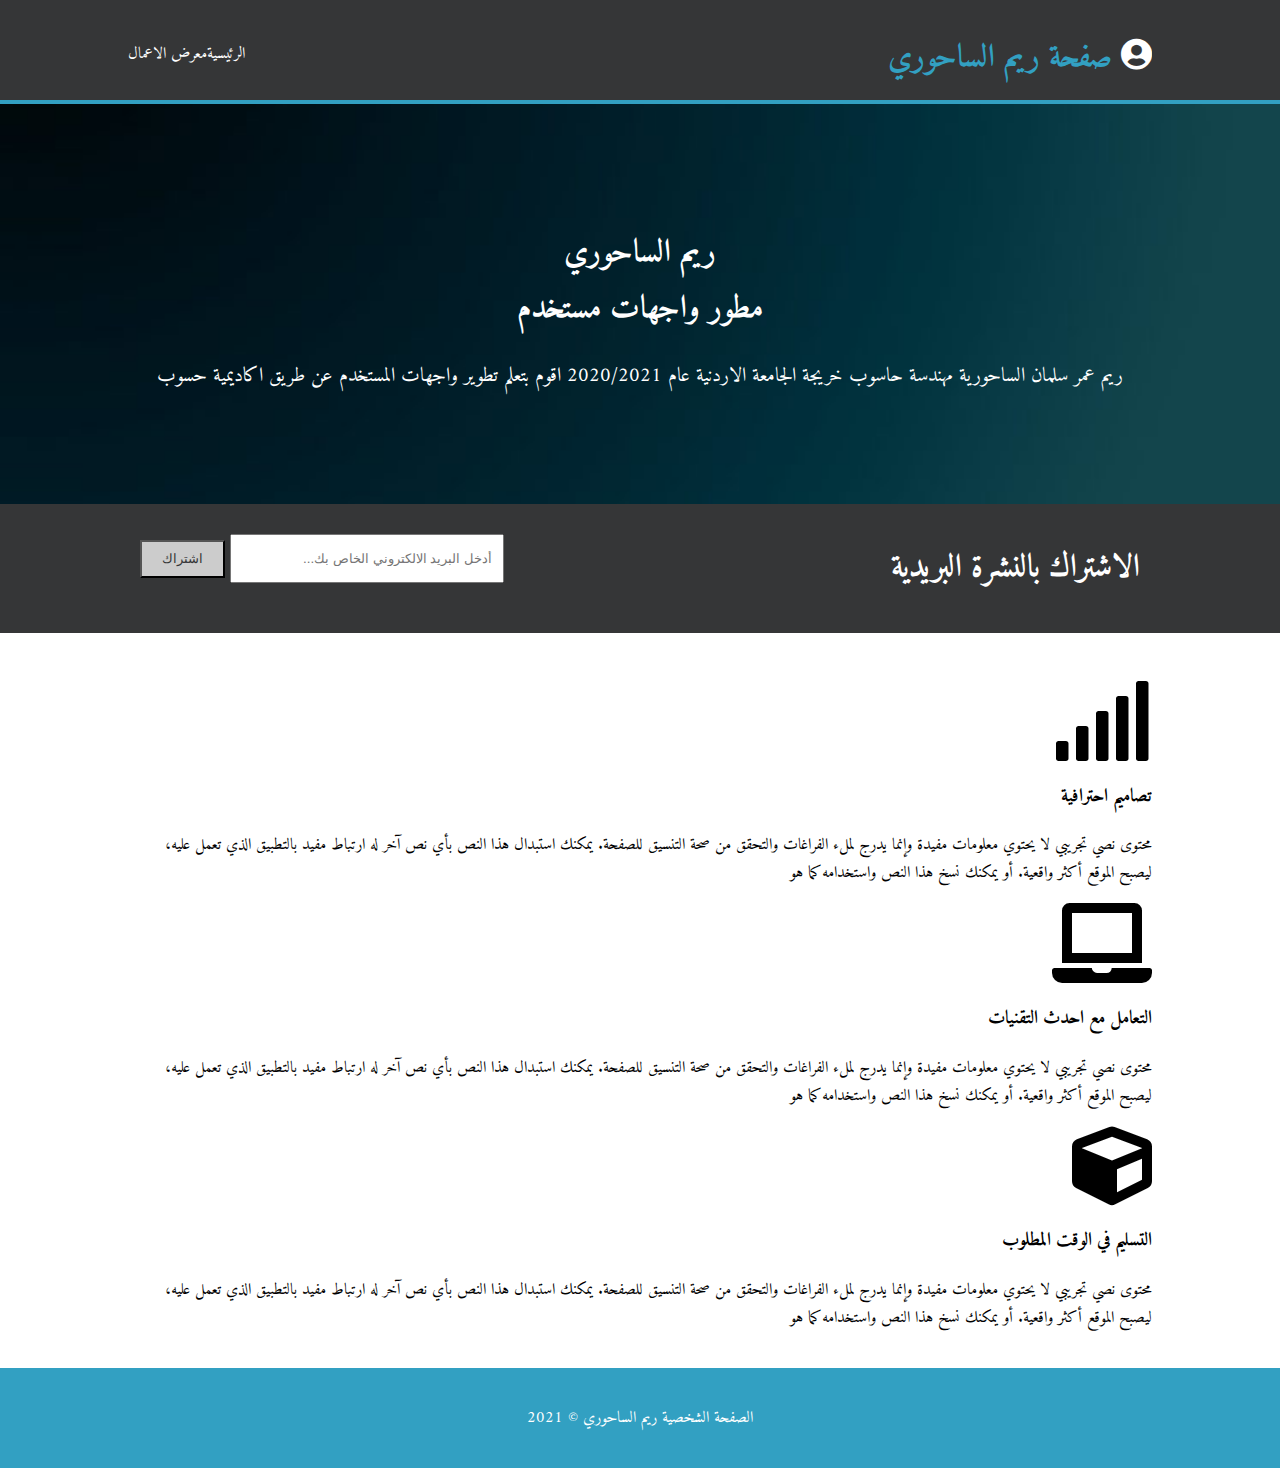
<file: index.html>
<!DOCTYPE html>
<html dir="rtl">
    <head>
        <meta charset="utf-8">
        <meta name="descrption" content="موقع شخصي لريم عمر الساحوري">
        <meta name="author" content="reem omar ">
    <title>الموقع الشخصي</title>
    <link rel="stylesheet" href="./css/all.min.css">
    <link rel="stylesheet" href="./css/style.css">
    </head>
    <body>
       <header>
        <div class="container">
            <div id="branding">
                <h1><i class="fas fa-user-circle"></i> <span class="highlight">صفحة ريم الساحوري</span>  </h1>
            </div>
            <nav>
                <ul>
                    <li class="current "><a href="index.html"> الرئيسية</a></li>
                    <li ><a href="gallery.html "> معرض الاعمال</a></li>
                 
                </ul>
            </nav>
        </div>
       </header>
       <section id="showcase">
           <div class="container">
               <h1> ريم الساحوري <br>مطور واجهات مستخدم</h1>
               <P>  
                   ريم عمر سلمان الساحورية مهندسة حاسوب خريجة الجامعة الاردنية عام 2020/2021
                اقوم بتعلم تطوير واجهات المستخدم عن طريق اكاديمية حسوب </P>
           </div>
       </section>

       <section id="newsletter">
        <div class="container">
            <h1>الاشتراك بالنشرة البريدية</h1>
            <form action="">
                <input type="email" placeholder="أدخل البريد الالكتروني الخاص بك...">
                <button type="submit" class="button" >اشتراك</button>
            </form>
        </div>
    </section>

    <section id="boxes">
        <div class="container">
            <div class="box">
                <br>
                <i class="fa fa-signal fa-5x"></i>
                <h3>تصاميم احترافية</h3>
                <p> محتوى نصي تجريبي لا يحتوي معلومات مفيدة 
                    وإنما يدرج لملء الفراغات والتحقق من صحة التنسيق للصفحة.
                     يمكنك استبدال هذا النص بأي نص آخر له ارتباط مفيد بالتطبيق الذي تعمل عليه،
                      ليصبح الموقع أكثر واقعية. أو يمكنك نسخ هذا النص واستخدامه كما هو </p>
            </div>
            <div class="box">
                <i class="fa fa-laptop fa-5x"></i>
                <h3>التعامل مع احدث التقنيات </h3>
                <p> محتوى نصي تجريبي لا يحتوي معلومات مفيدة 
                    وإنما يدرج لملء الفراغات والتحقق من صحة التنسيق للصفحة.
                     يمكنك استبدال هذا النص بأي نص آخر له ارتباط مفيد بالتطبيق الذي تعمل عليه،
                      ليصبح الموقع أكثر واقعية. أو يمكنك نسخ هذا النص واستخدامه كما هو </p>
            </div>
            <div class="box">
                <i class=" fa fa-cube fa-5x"></i>
                <h3>التسليم في الوقت المطلوب </h3>
                <p> محتوى نصي تجريبي لا يحتوي معلومات مفيدة 
                    وإنما يدرج لملء الفراغات والتحقق من صحة التنسيق للصفحة.
                     يمكنك استبدال هذا النص بأي نص آخر له ارتباط مفيد بالتطبيق الذي تعمل عليه،
                      ليصبح الموقع أكثر واقعية. أو يمكنك نسخ هذا النص واستخدامه كما هو</p>
     
            </div>
         </div>
    </section>
       <footer>
           <p>الصفحة الشخصية ريم الساحوري &copy; 2021</p>
       </footer>
    </body>
</html>
</file>
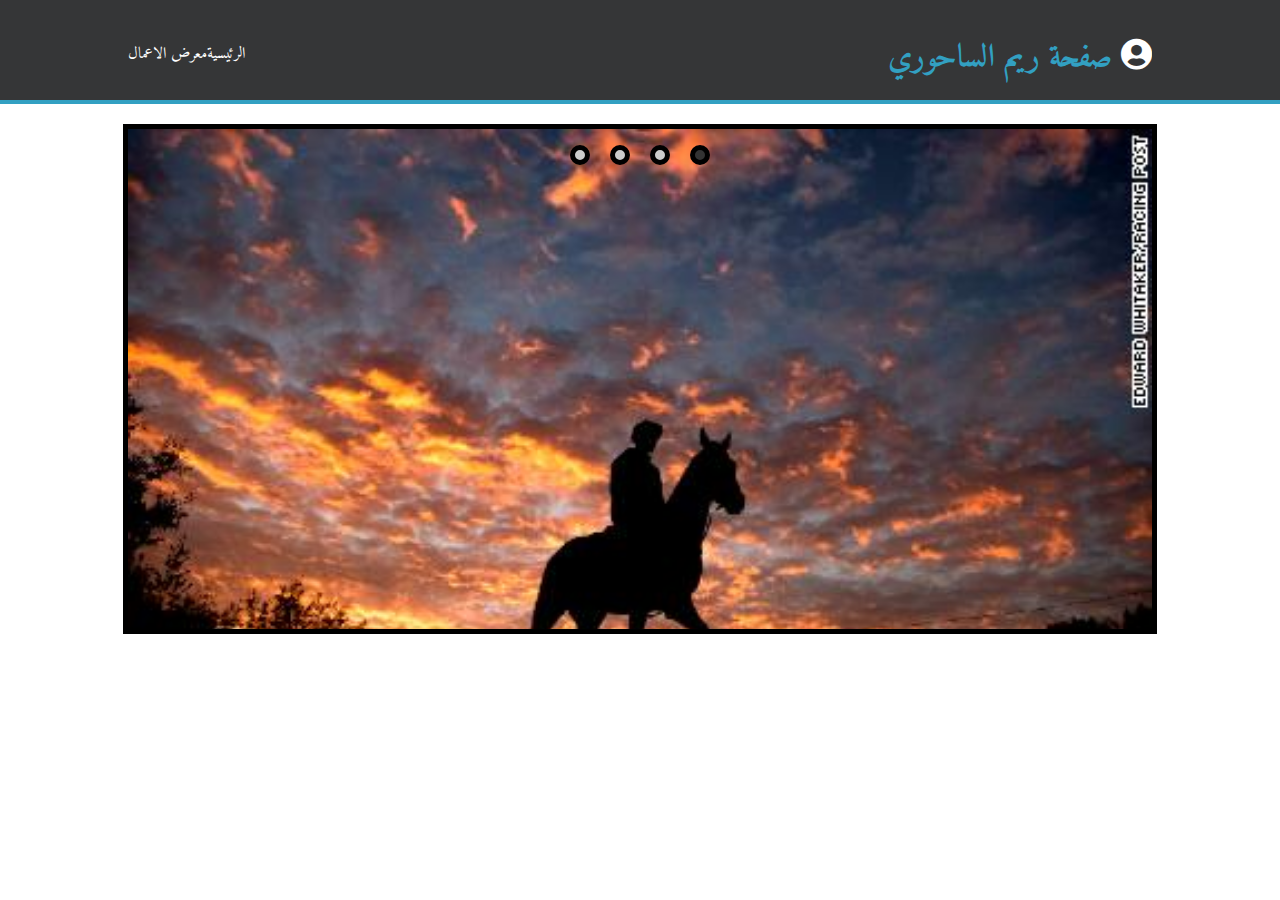
<file: gallery.html>
<!DOCTYPE html>
<html dir="rtl">
    <head>
        <meta charset="utf-8">
        <meta name="descrption" content="موقع شخصي لريم عمر الساحوري">
        <meta name="author" content="reem omar ">
    <title>الموقع الشخصي</title>
    <link rel="stylesheet" href="./css/all.min.css">
    <link rel="stylesheet" href="./css/style.css">
    <link rel="stylesheet" href="./css/slider.css">
    </head>
    <body>
       <header>
        <div class="container">
            <div id="branding">
                <h1><i class="fas fa-user-circle"></i> <span class="highlight">صفحة ريم الساحوري</span>  </h1>
            </div>
            <nav>
                <ul>
                    <li ><a href="index.html"> الرئيسية</a></li>
                    <li class="current" ><a href="gallery.html"> معرض الاعمال</a></li>
                 
                </ul>
            </nav>
        </div>
    </header>
    <section class="main">
        <div id="slider" class="container">
            <div id="wrapper">
                <div class="content">                        
                    <img src="img/animals.jpg">
                </div>          
                <div class="content">
                    <img src="img/tree.jpg">
                </div>
                <div class="content">
                    <img src="img/nature.jpg">
                </div>
                <div class="content">
                    <img src="img/flower.jpg">
                </div>
            </div>
            <div id="navLinks">
                <ul>
                    <li class="itemLinks" data-pos="0"></li>
                    <li class="itemLinks" data-pos="1"></li>
                    <li class="itemLinks" data-pos="2"></li>
                    <li class="itemLinks" data-pos="3"></li>
                </ul>
            </div>
        </div>
    </section>
</body>
<script src="js/jquery.js"></script>
<script src="js/slider.js"></script>
</html>
</file>
<file: css/style.css>
@import url('https://fonts.googleapis.com/css2?family=Amiri&display=swap');body
{
    font-family: 'Amiri', serif;
    padding:0;
    margin: 0;
    background: white;
    direction: rtl;
}
.container
{
    width: 80%;
    margin: auto;
    overflow: hidden;
}
ul{
    margin : 0; ;
padding: 0;
 
}
header{
    background: #353637;
    color: white;
    padding-top: 30px;
    min-height: 70px;
    border-bottom: #32a0c2 4px solid;
}
header a {
    color: white;
    text-decoration: none;
    font-size: 16px;
}
header li {
    float: right;
    display: inline;
    padding: 0 20px 0 20 px;
}
header #branding
{
    float: right;
}
header #branding h1{
    margin: 0;
}
header nav{
    float: left;
     margin-top: 10px;
}
header .highlight,header.current a{
color: #32a0c2;
font-weight: bold;
}
header a:hover{
    color: #cccccc;
    font-weight: bold;
}
#showcase{
    min-height: 300px;
   background: url('../img/relaxing.jpg') no-repeat center;
  padding-top: 100px;
    background-size: cover;
    text-align: center;
    color: white;
    
}
#shwcase h1{
    margin-top: 100px;
    font-size: 55px;
    margin-bottom: 10px;
}
#showcase p
{
    font-size: 20px;
}
#newsletter{
    padding: 15px;
    color: white;
    background: #353637;

}
#newsletter h1{
    float: right;}
    #newsletter form{
        float: left;
        margin-top: 15px;

    }
    #newsletter input[type="email"]{
        padding: 10px;
        height: 25px;
        width: 250px;
    }
    .button{
        height: 38px;
        background: #cccccc;
    padding-left: 20px;
padding-right: 20px;
color: #353637;}
#boxes{
    margin-top: 20px;
}
#box .box{
    float: right;
    text-align: center;
    width: 30%;
    padding: 10px;
}
footer{
    padding: 20px;
    margin-top: 20px;
    color: white;
    background-color: #32a0c2;
    text-align: center;
}
@media(max-width:780px){
    header #branding
    header nav, 
    header nav li, 
    #newsletter h1,
    #newsletter form
    #boxes .box
    {
        float: none;
text-align:center;
width: 100%;
    }
    header{
        padding-bottom: 20px;
    }
    #showcase h1{
        margin-top: 40px;
    }
    #newsletter button{
        display: block;
        width: 100%;
    }
    #newsletter form input[type="email"]{
        width: 100%;
        margin-bottom: 5px;
    }
}
</file>
<file: css/slider.css>
#slider 
{
    position: relative;
    margin: auto;
    margin-top: 20px;    
    height: 500px;    
    border: 5px black solid;
    overflow: hidden;
}

#wrapper 
{
    width: 400%;
    height: 100%;
    transition: transform 0.5s ease-in-out;
}

#wrapper .content 
{
    float: right;
    width: 25%;
    height: 100%;
    background-repeat: no-repeat;
    position: relative;
}

#wrapper .content img 
{
    width: 100%;
}

#navLinks 
{
    text-align: center;
    position: absolute;
    top: 0;
    right: 50%; 
    transform: translate(50%, 0);      
}

#navLinks ul 
{
    margin: 0px;
    padding: 0px;
    display: inline-block;
    margin-top: 6px;
}

#navLinks ul li 
{
    float: right;
    text-align: center;
    margin: 10px;
    padding: 5px;
    cursor: pointer;
    background-color: #ccc;
    list-style: none;
    border: black 5px solid;
    border-radius: 50%;
}
   
#navLinks ul li:hover 
{
    background-color: #ff0;
}
   
#navLinks ul li.active 
{
    background-color: #333;
}

#navLinks ul li.active:hover 
{
    background-color: #484848;
}
</file>
